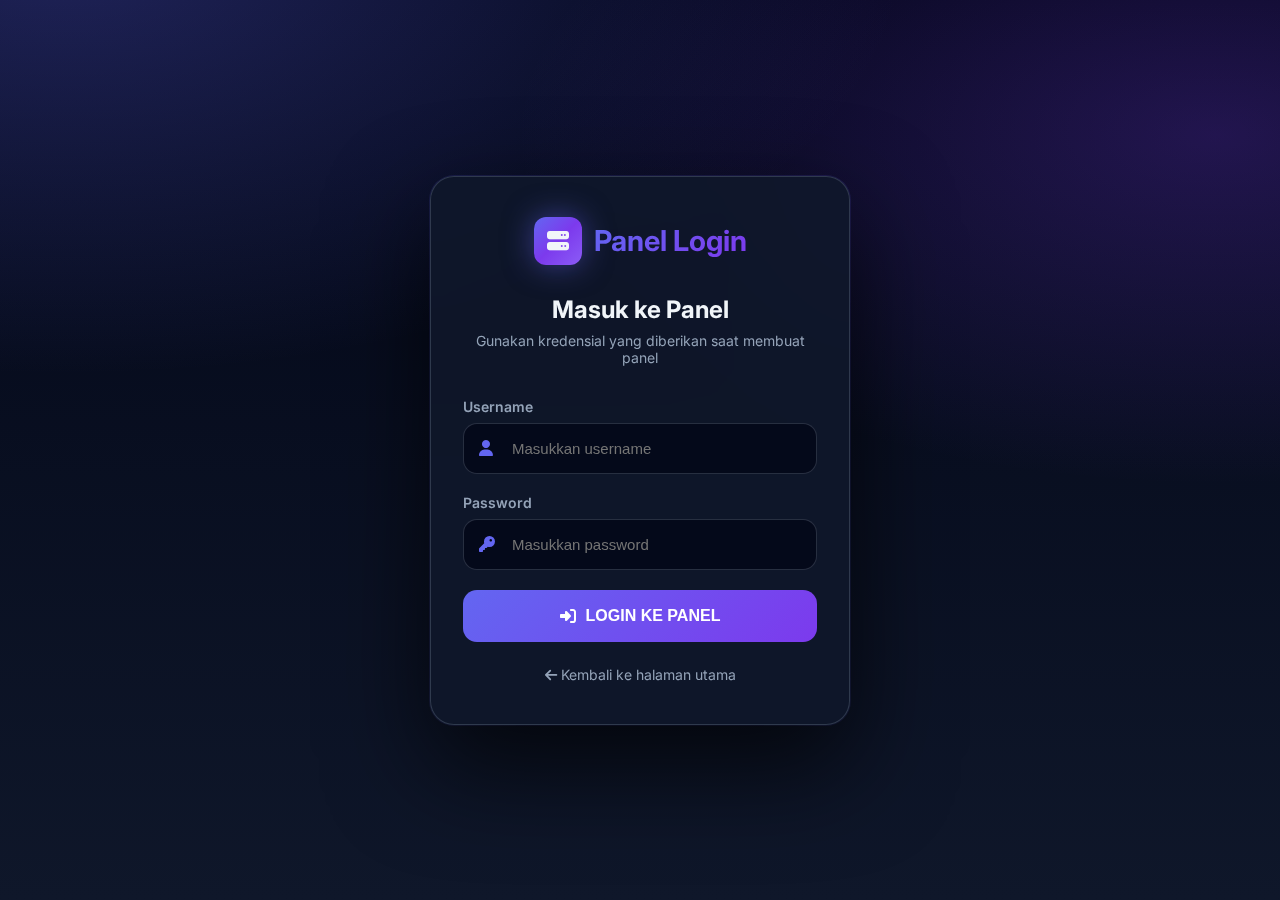
<file: login.html>
<!DOCTYPE html>
<html lang="id">
<head>
<meta charset="UTF-8">
<meta name="viewport" content="width=device-width, initial-scale=1">
<title>Login Panel</title>
<link href="https://fonts.googleapis.com/css2?family=Inter:wght@400;500;600;700&display=swap" rel="stylesheet">
<link rel="stylesheet" href="https://cdnjs.cloudflare.com/ajax/libs/font-awesome/6.4.0/css/all.min.css">
<style>
:root {
  --bg: #020617;
  --card: rgba(15, 23, 42, 0.85);
  --border: rgba(148, 163, 184, 0.25);
  --glow: #6366f1;
  --accent: #7c3aed;
  --text-primary: #f1f5f9;
  --text-secondary: #94a3b8;
}

* {
  box-sizing: border-box;
  margin: 0;
  padding: 0;
}

body {
  font-family: 'Inter', sans-serif;
  color: var(--text-primary);
  min-height: 100vh;
  background: 
    radial-gradient(1200px 600px at 5% -5%, rgba(99, 102, 241, 0.3), transparent 70%),
    radial-gradient(1000px 500px at 95% 15%, rgba(124, 58, 237, 0.25), transparent 70%),
    linear-gradient(180deg, #020617 0%, #0f172a 100%);
  display: flex;
  align-items: center;
  justify-content: center;
  padding: 20px;
}

.login-container {
  width: 100%;
  max-width: 420px;
}

.login-card {
  background: var(--card);
  backdrop-filter: blur(25px);
  border: 1px solid var(--border);
  border-radius: 24px;
  padding: 40px 32px;
  box-shadow: 
    0 40px 100px rgba(0, 0, 0, 0.7),
    0 0 0 1px rgba(99, 102, 241, 0.15);
  text-align: center;
}

.logo {
  display: flex;
  align-items: center;
  justify-content: center;
  gap: 12px;
  margin-bottom: 30px;
}

.logo-icon {
  width: 48px;
  height: 48px;
  border-radius: 12px;
  background: linear-gradient(135deg, #6366f1, #7c3aed, #8b5cf6);
  display: flex;
  align-items: center;
  justify-content: center;
  font-size: 22px;
  box-shadow: 0 0 30px rgba(99, 102, 241, 0.5);
}

.logo-text {
  font-weight: 700;
  font-size: 1.8rem;
  background: linear-gradient(135deg, #6366f1, #7c3aed);
  -webkit-background-clip: text;
  -webkit-text-fill-color: transparent;
}

.login-title {
  font-size: 1.5rem;
  font-weight: 700;
  margin-bottom: 8px;
}

.login-subtitle {
  color: var(--text-secondary);
  font-size: 14px;
  margin-bottom: 32px;
}

.input-group {
  margin-bottom: 20px;
  text-align: left;
}

.input-group label {
  display: block;
  font-size: 14px;
  font-weight: 600;
  margin-bottom: 8px;
  color: var(--text-secondary);
}

.input-container {
  position: relative;
}

.input-container i {
  position: absolute;
  left: 16px;
  top: 50%;
  transform: translateY(-50%);
  color: var(--glow);
}

input {
  width: 100%;
  padding: 16px 16px 16px 48px;
  border-radius: 14px;
  border: 1px solid var(--border);
  background: rgba(2, 6, 23, 0.8);
  color: var(--text-primary);
  font-size: 15px;
  outline: none;
  transition: all 0.3s ease;
}

input:focus {
  border-color: var(--glow);
  box-shadow: 0 0 0 3px rgba(99, 102, 241, 0.2);
}

.login-btn {
  width: 100%;
  padding: 17px;
  border: none;
  border-radius: 14px;
  background: linear-gradient(135deg, #6366f1, #7c3aed);
  color: white;
  font-weight: 700;
  font-size: 16px;
  cursor: pointer;
  transition: all 0.3s ease;
  margin-top: 10px;
  display: flex;
  align-items: center;
  justify-content: center;
  gap: 10px;
}

.login-btn:hover {
  transform: translateY(-2px);
  box-shadow: 0 15px 40px rgba(99, 102, 241, 0.4);
}

.back-link {
  display: inline-block;
  margin-top: 24px;
  color: var(--text-secondary);
  text-decoration: none;
  font-size: 14px;
  transition: color 0.3s ease;
}

.back-link:hover {
  color: var(--glow);
}

.message {
  padding: 12px;
  border-radius: 12px;
  margin-bottom: 20px;
  font-size: 14px;
  display: none;
}

.message.error {
  background: rgba(239, 68, 68, 0.1);
  border: 1px solid rgba(239, 68, 68, 0.3);
  color: #fca5a5;
  display: block;
}

.message.success {
  background: rgba(16, 185, 129, 0.1);
  border: 1px solid rgba(16, 185, 129, 0.3);
  color: #6ee7b7;
  display: block;
}
</style>
</head>
<body>
<div class="login-container">
  <div class="login-card">
    <div class="logo">
      <div class="logo-icon">
        <i class="fas fa-server"></i>
      </div>
      <div class="logo-text">Panel Login</div>
    </div>
    
    <h2 class="login-title">Masuk ke Panel</h2>
    <p class="login-subtitle">Gunakan kredensial yang diberikan saat membuat panel</p>
    
    <div id="message" class="message"></div>
    
    <div class="input-group">
      <label for="username">Username</label>
      <div class="input-container">
        <i class="fas fa-user"></i>
        <input type="text" id="username" placeholder="Masukkan username">
      </div>
    </div>
    
    <div class="input-group">
      <label for="password">Password</label>
      <div class="input-container">
        <i class="fas fa-key"></i>
        <input type="password" id="password" placeholder="Masukkan password">
      </div>
    </div>
    
    <button class="login-btn" onclick="processLogin()">
      <i class="fas fa-sign-in-alt"></i> LOGIN KE PANEL
    </button>
    
    <a href="index.html" class="back-link">
      <i class="fas fa-arrow-left"></i> Kembali ke halaman utama
    </a>
  </div>
</div>

<script>
// Cek apakah ada data login yang disimpan
window.addEventListener('DOMContentLoaded', () => {
  const loginData = localStorage.getItem('panel_login_data');
  const authToken = localStorage.getItem('panel_auth_token');
  
  if (loginData && authToken) {
    try {
      const data = JSON.parse(loginData);
      document.getElementById('username').value = data.username || '';
      
      // Auto-fill password jika timestamp masih valid (5 menit)
      const fiveMinutesAgo = Date.now() - 5 * 60 * 1000;
      if (data.timestamp && data.timestamp > fiveMinutesAgo) {
        document.getElementById('password').value = data.password || '';
      }
    } catch (e) {
      console.error('Error parsing login data:', e);
    }
  }
});

// Proses login
function processLogin() {
  const username = document.getElementById('username').value.trim();
  const password = document.getElementById('password').value.trim();
  const messageEl = document.getElementById('message');
  
  // Reset message
  messageEl.className = 'message';
  messageEl.textContent = '';
  
  // Validasi
  if (!username || !password) {
    messageEl.textContent = 'Username dan password harus diisi!';
    messageEl.classList.add('error');
    return;
  }
  
  // Simulasi proses login
  messageEl.textContent = 'Memproses login...';
  messageEl.classList.add('success');
  
  // Delay untuk simulasi
  setTimeout(() => {
    // Simulasi login berhasil
    localStorage.setItem('login', 'true');
    
    // Arahkan ke panel asli (dengan proxy atau langsung)
    // Untuk keamanan, URL panel asli disembunyikan
    redirectToRealPanel();
  }, 1500);
}

// Redirect ke panel asli (dengan metode aman)
function redirectToRealPanel() {
  // Metode 1: Menggunakan iframe atau proxy
  const messageEl = document.getElementById('message');
  messageEl.textContent = 'Mengarahkan ke panel...';
  
  // Simulasi redirect setelah delay
  setTimeout(() => {
    // Tampilkan pesan untuk membuka panel di tab baru
    messageEl.innerHTML = `
      <div style="text-align: center;">
        <p><i class="fas fa-check-circle" style="color: #10b981; font-size: 24px; margin-bottom: 10px;"></i></p>
        <p>Login berhasil! Panel akan dibuka di tab baru.</p>
        <p style="font-size: 12px; margin-top: 10px;">Jika tidak terbuka otomatis, <a href="javascript:openPanel()" style="color: #6366f1; text-decoration: underline;">klik di sini</a></p>
      </div>
    `;
    messageEl.classList.add('success');
    
    // Buka panel di tab baru setelah 2 detik
    setTimeout(openPanel, 2000);
  }, 1000);
}

// Fungsi untuk membuka panel (dengan URL yang disembunyikan)
function openPanel() {
  // URL panel asli disembunyikan untuk keamanan
  // Dalam implementasi nyata, ini bisa menggunakan proxy
  const panelUrl = 'https://privhost.sapuracloud.web.id/';
  
  // Buka di tab baru
  const newWindow = window.open(panelUrl, '_blank');
  
  // Focus ke window baru
  if (newWindow) {
    newWindow.focus();
  }
}

// Enter key untuk login
document.addEventListener('keypress', (e) => {
  if (e.key === 'Enter') {
    processLogin();
  }
});
</script>
</body>
</html>
</file>
